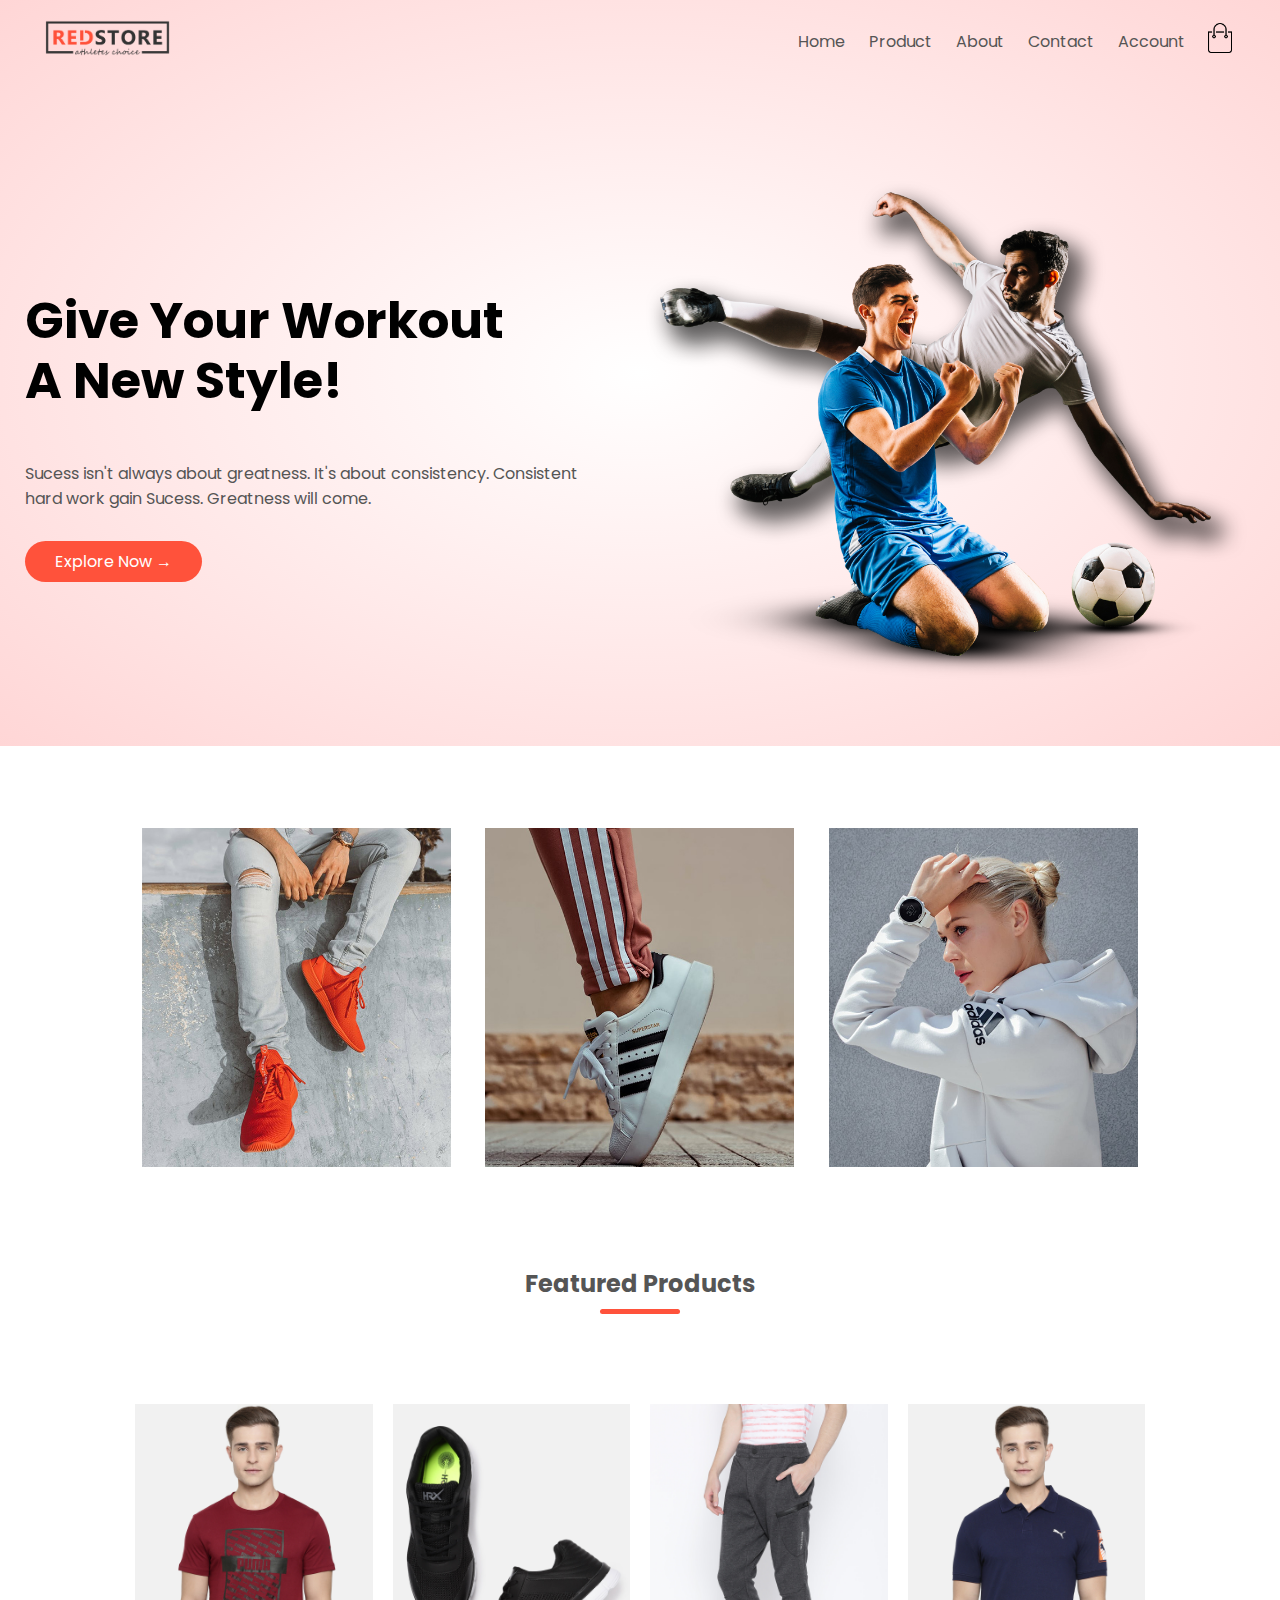
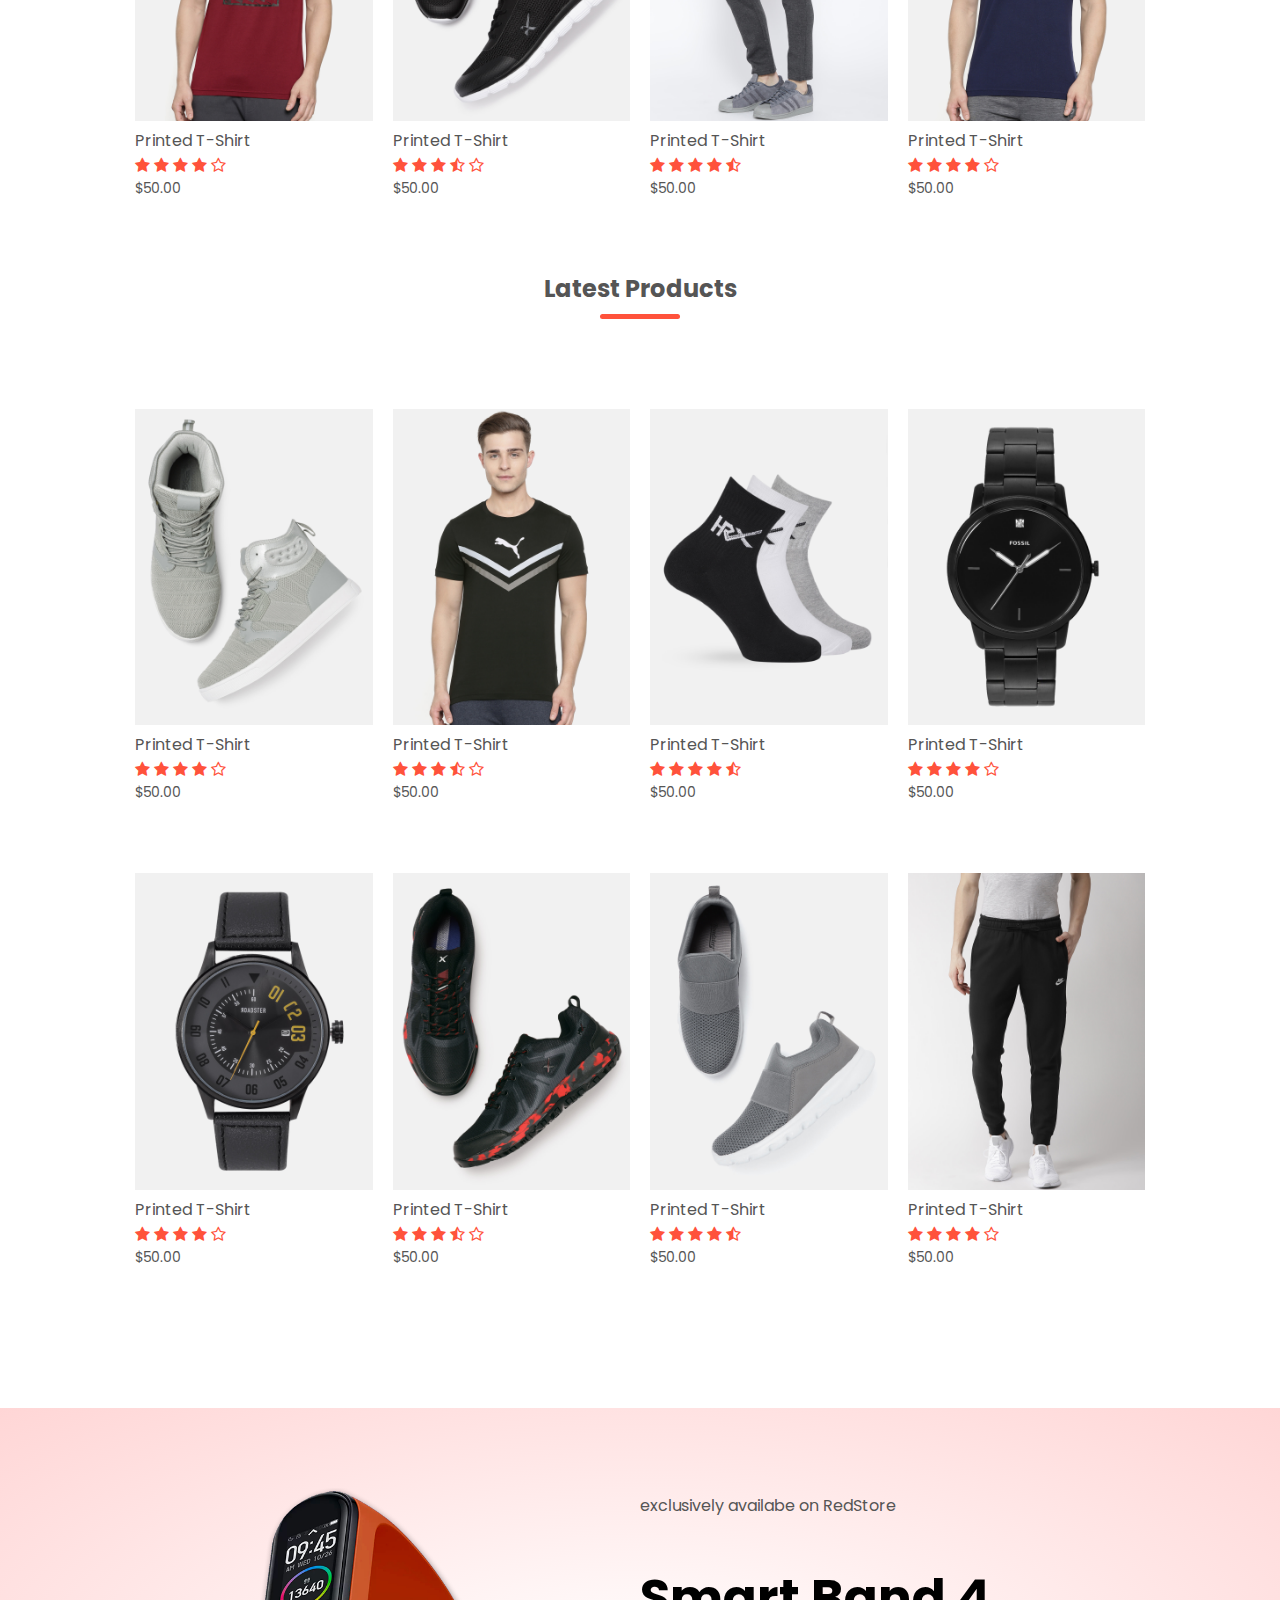
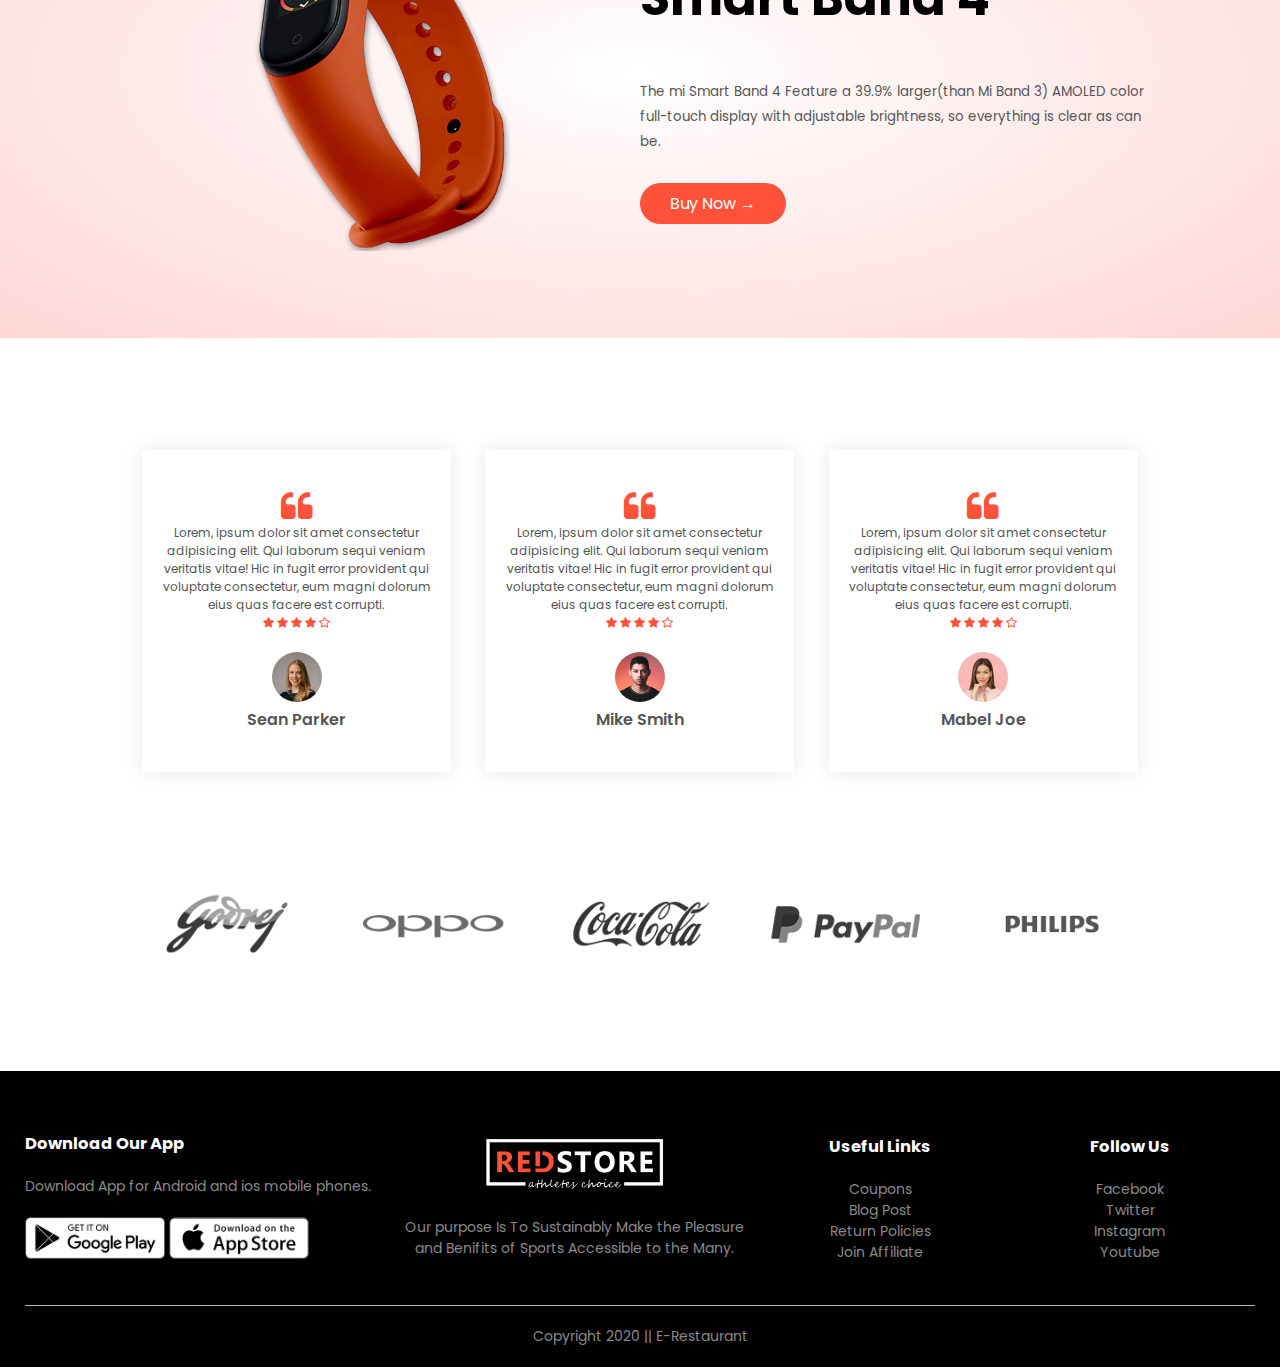
<file: Templates/Index.html>
<!DOCTYPE html>
<html lang="en">

<head>
    <meta charset="UTF-8">
    <meta name="viewport" content="width=device-width, initial-scale=1.0">
    <meta http-equiv="X-UA-Compatible" content="IE=edge">
    <meta name="viewport" content="width=device-width, initial-scale=1.0">
    <title>E-Restaurant || Online Restaurant Management </title>

    <link rel="stylesheet" href="/Static/Css/Style.css">
    <link href="https://fonts.googleapis.com/css2?family=Poppins:wght@300;400;500;600;700&display=swap"
        rel="stylesheet">
    <link rel="stylesheet" href="https://stackpath.bootstrapcdn.com/font-awesome/4.7.0/css/font-awesome.min.css ">

</head>

<body>
    <div class="header">
        <div class="container">
            <div class="navbar">
                <div class="logo">
                    <a href=""><img src="/Static/Images/logo.png" width="125px"></a>
                </div>
                <nav>
                    <ul id="MenuItems">
                        <li><a href="">Home</a></li>
                        <li><a href="products">Product</a></li>
                        <li><a href="">About</a></li>
                        <li><a href="">Contact</a></li>
                        <li><a href="account">Account</a></li>
                    </ul>
                </nav>
                <a href="cart"><img src="/Static/Images/cart.png" width="30px" height="30px"></a>
                <img src="/Static/Images/menu.png" class="menu-icon" onclick="Menutoggle()">
            </div>
            <div class="row">
                <div class="col-2">
                    <h1>Give Your Workout <br> A New Style!</h1>
                    <p>Sucess isn't always about greatness. It's about consistency.
                        Consistent <br> hard work gain Sucess. Greatness will come.
                    </p>
                    <a href="" class="btn">Explore Now &#8594;</a>
                </div>
                <div class="col-2">
                    <img src="/Static/Images/image1.png">
                </div>
            </div> 
        </div>
    </div>

    <!---------------------Featured Categories-------------------->

    <div class="categories">
        <div class="small-container">
            <div class="row">
                <div class="col-3">
                    <img src="/Static/Images/category-1.jpg">
                </div>
                <div class="col-3">
                    <img src="/Static/Images/category-2.jpg">
                </div>
                <div class="col-3">
                    <img src="/Static/Images/category-3.jpg">
                </div>
            </div>
        </div>
    </div>

    <!---------------------Featured Products-------------------->

    <div class="small-container">
        <h2 class="title">Featured Products</h2>
        <div class="row">
            <div class="col-4">
                <img src="/Static/Images/product-1.jpg">
                <h4>Printed T-Shirt</h4>
                <div class="rating">
                    <i class="fa fa-star"></i>
                    <i class="fa fa-star"></i>
                    <i class="fa fa-star"></i>
                    <i class="fa fa-star"></i>
                    <i class="fa fa-star-o"></i>
                </div>
                <p>$50.00</p>
            </div>
            <div class="col-4">
                <img src="/Static/Images/product-2.jpg">
                <h4>Printed T-Shirt</h4>
                <div class="rating">
                    <i class="fa fa-star"></i>
                    <i class="fa fa-star"></i>
                    <i class="fa fa-star"></i>
                    <i class="fa fa-star-half-o"></i>
                    <i class="fa fa-star-o"></i>
                </div>
                <p>$50.00</p>
            </div>
            <div class="col-4">
                <img src="/Static/Images/product-3.jpg">
                <h4>Printed T-Shirt</h4>
                <div class="rating">
                    <i class="fa fa-star"></i>
                    <i class="fa fa-star"></i>
                    <i class="fa fa-star"></i>
                    <i class="fa fa-star"></i>
                    <i class="fa fa-star-half-o"></i>
                </div>
                <p>$50.00</p>
            </div>
            <div class="col-4">
                <img src="/Static/Images/product-4.jpg">
                <h4>Printed T-Shirt</h4>
                <div class="rating">
                    <i class="fa fa-star"></i>
                    <i class="fa fa-star"></i>
                    <i class="fa fa-star"></i>
                    <i class="fa fa-star"></i>
                    <i class="fa fa-star-o"></i>
                </div>
                <p>$50.00</p>
            </div>
        </div>
        <h2 class="title">Latest Products</h2>
        <div class="row">
            <div class="col-4">
                <img src="/Static/Images/product-5.jpg">
                <h4>Printed T-Shirt</h4>
                <div class="rating">
                    <i class="fa fa-star"></i>
                    <i class="fa fa-star"></i>
                    <i class="fa fa-star"></i>
                    <i class="fa fa-star"></i>
                    <i class="fa fa-star-o"></i>
                </div>
                <p>$50.00</p>
            </div>
            <div class="col-4">
                <img src="/Static/Images/product-6.jpg">
                <h4>Printed T-Shirt</h4>
                <div class="rating">
                    <i class="fa fa-star"></i>
                    <i class="fa fa-star"></i>
                    <i class="fa fa-star"></i>
                    <i class="fa fa-star-half-o"></i>
                    <i class="fa fa-star-o"></i>
                </div>
                <p>$50.00</p>
            </div>
            <div class="col-4">
                <img src="/Static/Images/product-7.jpg">
                <h4>Printed T-Shirt</h4>
                <div class="rating">
                    <i class="fa fa-star"></i>
                    <i class="fa fa-star"></i>
                    <i class="fa fa-star"></i>
                    <i class="fa fa-star"></i>
                    <i class="fa fa-star-half-o"></i>
                </div>
                <p>$50.00</p>
            </div>
            <div class="col-4">
                <img src="/Static/Images/product-8.jpg">
                <h4>Printed T-Shirt</h4>
                <div class="rating">
                    <i class="fa fa-star"></i>
                    <i class="fa fa-star"></i>
                    <i class="fa fa-star"></i>
                    <i class="fa fa-star"></i>
                    <i class="fa fa-star-o"></i>
                </div>
                <p>$50.00</p>
            </div>
            <div class="col-4">
                <img src="/Static/Images/product-9.jpg">
                <h4>Printed T-Shirt</h4>
                <div class="rating">
                    <i class="fa fa-star"></i>
                    <i class="fa fa-star"></i>
                    <i class="fa fa-star"></i>
                    <i class="fa fa-star"></i>
                    <i class="fa fa-star-o"></i>
                </div>
                <p>$50.00</p>
            </div>
            <div class="col-4">
                <img src="/Static/Images/product-10.jpg">
                <h4>Printed T-Shirt</h4>
                <div class="rating">
                    <i class="fa fa-star"></i>
                    <i class="fa fa-star"></i>
                    <i class="fa fa-star"></i>
                    <i class="fa fa-star-half-o"></i>
                    <i class="fa fa-star-o"></i>
                </div>
                <p>$50.00</p>
            </div>
            <div class="col-4">
                <img src="/Static/Images/product-11.jpg">
                <h4>Printed T-Shirt</h4>
                <div class="rating">
                    <i class="fa fa-star"></i>
                    <i class="fa fa-star"></i>
                    <i class="fa fa-star"></i>
                    <i class="fa fa-star"></i>
                    <i class="fa fa-star-half-o"></i>
                </div>
                <p>$50.00</p>
            </div>
            <div class="col-4">
                <img src="/Static/Images/product-12.jpg">
                <h4>Printed T-Shirt</h4>
                <div class="rating">
                    <i class="fa fa-star"></i>
                    <i class="fa fa-star"></i>
                    <i class="fa fa-star"></i>
                    <i class="fa fa-star"></i>
                    <i class="fa fa-star-o"></i>
                </div>
                <p>$50.00</p>
            </div>
        </div>
    </div>

    <!----------------offer---------------------->

    <div class="offer">
        <div class="small-container">
            <div class="row">
                <div class="col-2">
                    <img src="/Static/Images/exclusive.png" class="offer-img">
                </div>
                <div class="col-2">
                    <p>exclusively availabe on RedStore</p>
                    <h1>Smart Band 4</h1>
                    <small>The mi Smart Band 4 Feature a 39.9% larger(than Mi Band 3) AMOLED color full-touch
                        display with adjustable brightness, so everything is clear as can be.<br>
                    </small>
                    <a href="" class="btn">Buy Now &#8594;</a>
                </div>
            </div>
        </div>
    </div>

    <!----------------Testimonial---------------------->

    <div class="testimonial">
        <div class="small-container">
            <div class="row">
                <div class="col-3">
                    <i class="fa fa-quote-left"></i>
                    <p>Lorem, ipsum dolor sit amet consectetur adipisicing elit. Qui laborum sequi
                        veniam veritatis vitae! Hic in fugit error provident qui voluptate consectetur,
                        eum magni dolorum eius quas facere est corrupti.
                    </p>
                    <div class="rating">
                        <i class="fa fa-star"></i>
                        <i class="fa fa-star"></i>
                        <i class="fa fa-star"></i>
                        <i class="fa fa-star"></i>
                        <i class="fa fa-star-o"></i>
                    </div>
                    <img src="/Static/Images/user-1.png">
                    <h3>Sean Parker</h3>
                </div>
                <div class="col-3">
                    <i class="fa fa-quote-left"></i>
                    <p>Lorem, ipsum dolor sit amet consectetur adipisicing elit. Qui laborum sequi
                        veniam veritatis vitae! Hic in fugit error provident qui voluptate consectetur,
                        eum magni dolorum eius quas facere est corrupti.
                    </p>
                    <div class="rating">
                        <i class="fa fa-star"></i>
                        <i class="fa fa-star"></i>
                        <i class="fa fa-star"></i>
                        <i class="fa fa-star"></i>
                        <i class="fa fa-star-o"></i>
                    </div>
                    <img src="/Static/Images/user-2.png">
                    <h3>Mike Smith</h3>
                </div>
                <div class="col-3">
                    <i class="fa fa-quote-left"></i>
                    <p>Lorem, ipsum dolor sit amet consectetur adipisicing elit. Qui laborum sequi
                        veniam veritatis vitae! Hic in fugit error provident qui voluptate consectetur,
                        eum magni dolorum eius quas facere est corrupti.
                    </p>
                    <div class="rating">
                        <i class="fa fa-star"></i>
                        <i class="fa fa-star"></i>
                        <i class="fa fa-star"></i>
                        <i class="fa fa-star"></i>
                        <i class="fa fa-star-o"></i>
                    </div>
                    <img src="/Static/Images/user-3.png">
                    <h3>Mabel Joe</h3>
                </div>
            </div>
        </div>
    </div>

    <!--------------------brands----------------------->

    <div class="brands">
        <div class="small-container">
            <div class="row">
                <div class="col-5">
                    <img src="/Static/Images/logo-godrej.png">
                </div>
                <div class="col-5">
                    <img src="/Static/Images/logo-oppo.png">
                </div>
                <div class="col-5">
                    <img src="/Static/Images/logo-coca-cola.png">
                </div>
                <div class="col-5">
                    <img src="/Static/Images/logo-paypal.png">
                </div>
                <div class="col-5">
                    <img src="/Static/Images/logo-philips.png">
                </div>
            </div>
        </div>
    </div>

    <!-------------------Footer--------------->

    <div class="footer">
        <div class="container">
            <div class="row">
                <div class="footer-col-1">
                    <h3>Download Our App</h3>
                    <p>Download App for Android and ios mobile phones.</p>
                    <div class="app-logo">
                        <img src="/Static/Images/play-store.png">
                        <img src="/Static/Images/app-store.png">
                    </div>
                </div>
                <div class="footer-col-2">
                    <img src="/Static/Images/logo-white.png">
                    <p>Our purpose Is To Sustainably Make the Pleasure and
                        Benifits of Sports Accessible to the Many.
                    </p>
                </div>
                <div class="footer-col-3">
                    <h3>Useful Links</h3>
                    <ul>
                        <li>Coupons</li>
                        <li>Blog Post</li>
                        <li>Return Policies</li>
                        <li>Join Affiliate</li>
                    </ul>
                </div>
                <div class="footer-col-4">
                    <h3>Follow Us</h3>
                    <ul>
                        <li>Facebook</li>
                        <li>Twitter</li>
                        <li>Instagram</li>
                        <li>Youtube</li>
                    </ul>
                </div>
            </div>
            <hr>
            <p class="copyright">Copyright 2020 || E-Restaurant</p>
        </div>
    </div>

<!-----------Js For Toggle Menu-------->

<script>
    var MenuItems= document.getElementById("MenuItems")

    MenuItems.style.maxHeight = "0px"

    function Menutoggle(){
        if(MenuItems.style.maxHeight == "0px")
        {
            MenuItems.style.maxHeight = "200px";
        }
        else
        {
            MenuItems.style.maxHeight = "0px";
        }

    }
</script>

</body>

</html>
</file>
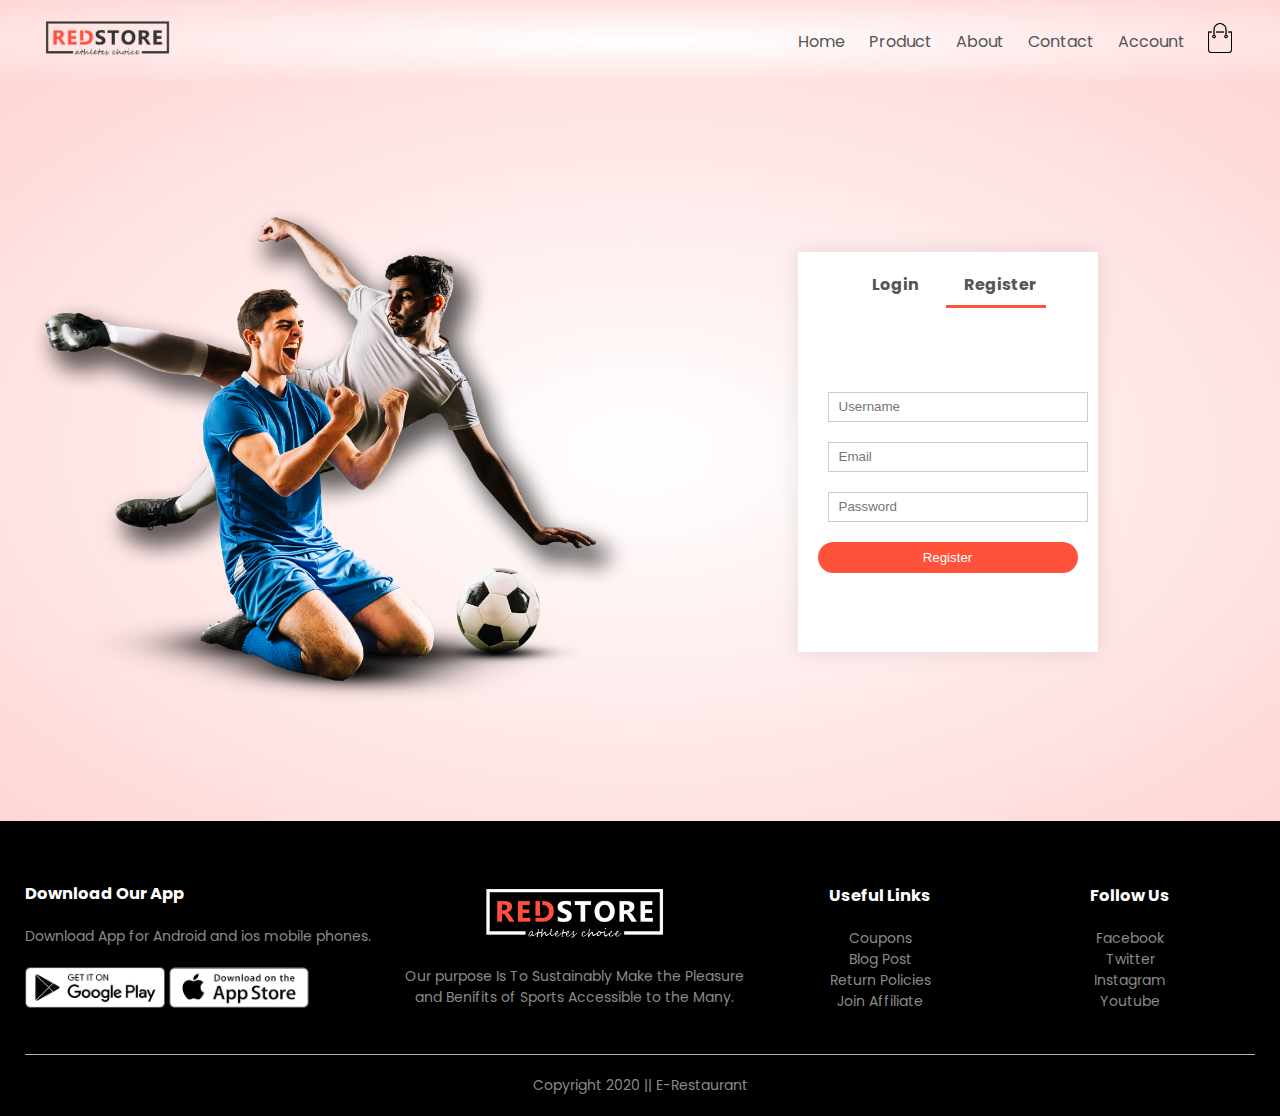
<file: Templates/Account.html>
<!DOCTYPE html>
<html lang="en">

<head>
    <meta charset="UTF-8">
    <meta name="viewport" content="width=device-width, initial-scale=1.0">
    <meta http-equiv="X-UA-Compatible" content="IE=edge">
    <meta name="viewport" content="width=device-width, initial-scale=1.0">
    <title>All Items || E-Restaurant </title>

    <link rel="stylesheet" href="/Static/Css/Style.css">
    <link href="https://fonts.googleapis.com/css2?family=Poppins:wght@300;400;500;600;700&display=swap"
        rel="stylesheet">
    <link rel="stylesheet" href="https://stackpath.bootstrapcdn.com/font-awesome/4.7.0/css/font-awesome.min.css ">

</head>

<body>
    <div class="header">
        <div class="container">
            <div class="navbar">
                <div class="logo">
                    <a href="/"><img src="/Static/Images/logo.png" width="125px"></a>
                </div>
                <nav>
                    <ul id="MenuItems">
                        <li><a href="/">Home</a></li>
                        <li><a href="products">Product</a></li>
                        <li><a href="">About</a></li>
                        <li><a href="">Contact</a></li>
                        <li><a href="account">Account</a></li>
                    </ul>
                </nav>
                <a href="cart"><img src="/Static/Images/cart.png" width="30px" height="30px"></a>
                <img src="/Static/Images/menu.png" class="menu-icon" onclick="Menutoggle()">
            </div>
        </div>
    </div>

    <!-------------------Account Page--------------->

    <div class="account-page">
        <div class="container">
            <div class="row">
                <div class="col-2">
                    <img src="/Static/Images/image1.png" width="100%">
                </div>
                <div class="col-2">
                    <div class="form-container">
                        <div class="form-btn">
                            <span onclick="Login()">Login</span>
                            <span onclick="Register()">Register</span>
                            <hr id="Indicator">
                        </div>
                        <form id="LoginForm">
                            <input type="text" placeholder="Username">
                            <input type="password" placeholder="Password">
                            <button type="submit" class="btn">Login</button>
                            <a href="">Forgot Password?</a>
                        </form>
                        <form id="RegForm">
                            <input type="text" placeholder="Username">
                            <input type="email" placeholder="Email">
                            <input type="password" placeholder="Password">
                            <button type="submit" class="btn">Register</button>
                        </form>
                    </div>
                </div>
            </div>
        </div>
    </div>



    <!-------------------Footer--------------->

    <div class="footer">
        <div class="container">
            <div class="row">
                <div class="footer-col-1">
                    <h3>Download Our App</h3>
                    <p>Download App for Android and ios mobile phones.</p>
                    <div class="app-logo">
                        <img src="/Static/Images/play-store.png">
                        <img src="/Static/Images/app-store.png">
                    </div>
                </div>
                <div class="footer-col-2">
                    <img src="/Static/Images/logo-white.png">
                    <p>Our purpose Is To Sustainably Make the Pleasure and
                        Benifits of Sports Accessible to the Many.
                    </p>
                </div>
                <div class="footer-col-3">
                    <h3>Useful Links</h3>
                    <ul>
                        <li>Coupons</li>
                        <li>Blog Post</li>
                        <li>Return Policies</li>
                        <li>Join Affiliate</li>
                    </ul>
                </div>
                <div class="footer-col-4">
                    <h3>Follow Us</h3>
                    <ul>
                        <li>Facebook</li>
                        <li>Twitter</li>
                        <li>Instagram</li>
                        <li>Youtube</li>
                    </ul>
                </div>
            </div>
            <hr>
            <p class="copyright">Copyright 2020 || E-Restaurant</p>
        </div>
    </div>


    <!-----------Js For Toggle Menu-------->

    <script>
        var MenuItems = document.getElementById("MenuItems")

        MenuItems.style.maxHeight = "0px"

        function Menutoggle() {
            if (MenuItems.style.maxHeight == "0px") {
                MenuItems.style.maxHeight = "200px";
            }
            else {
                MenuItems.style.maxHeight = "0px";
            }

        }
    </script>
    


    <!-----------Js For Toggle Form-------->

    <script>
        var LoginForm = document.getElementById("LoginForm");
        var RegForm = document.getElementById("RegForm");
        var Indicator = document.getElementById("Indicator");

        function Register() {
            RegForm.style.transform = "translateX(0px)";
            LoginForm.style.transform = "translateX(0px)";  
            Indicator.style.transform = "translateX(100px)";  
        }
        function Login() {
            RegForm.style.transform = "translateX(300px)";
            LoginForm.style.transform = "translateX(300px)";  
            Indicator.style.transform = "translateX(0px)";  
        }
    </script>


</body>

</html>
</file>
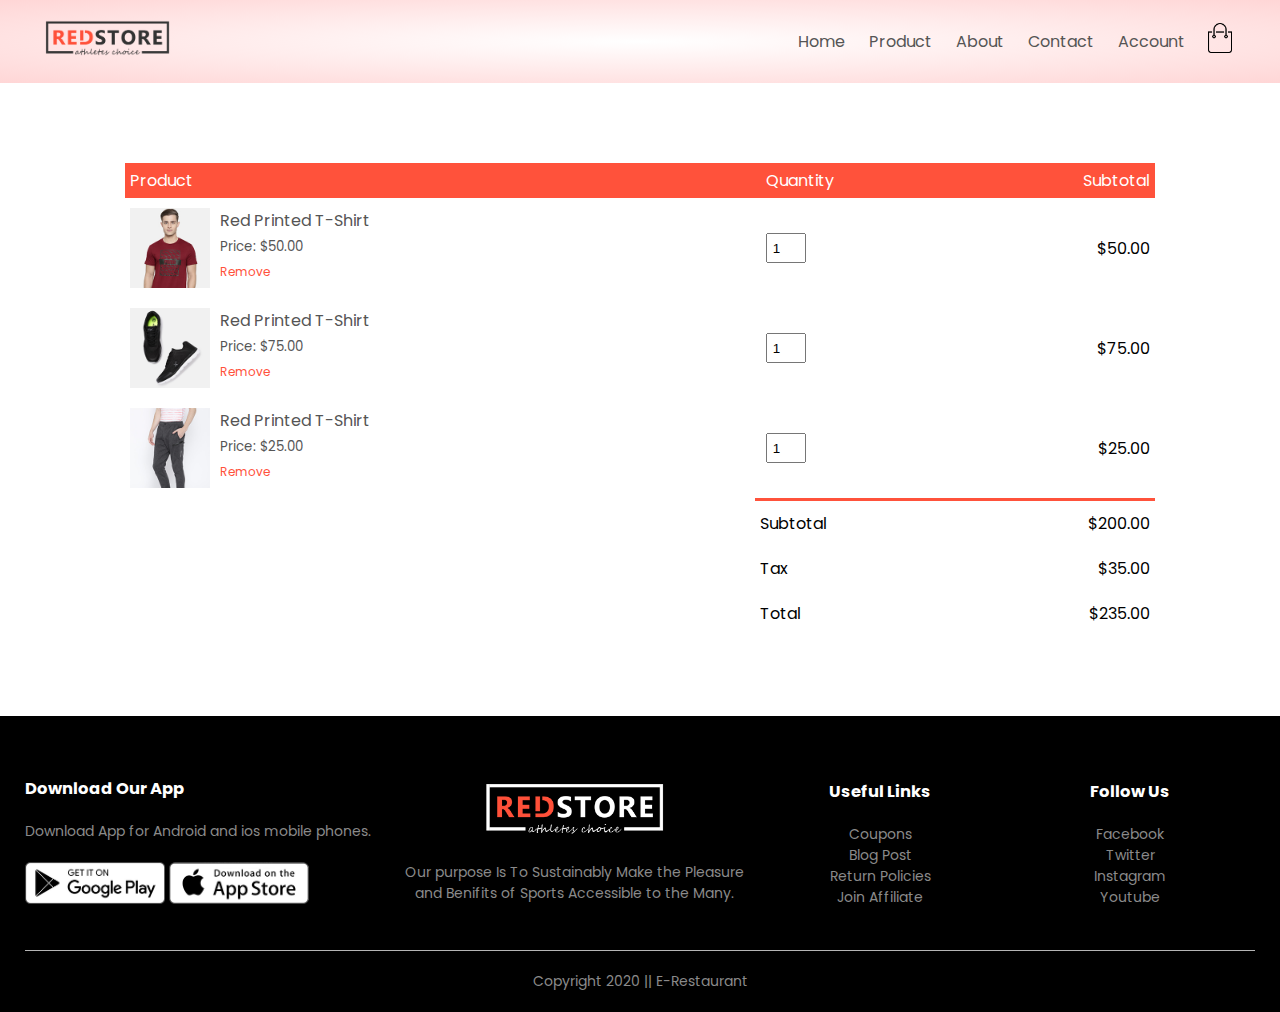
<file: Templates/Cart.html>
<!DOCTYPE html>
<html lang="en">

<head>
    <meta charset="UTF-8">
    <meta name="viewport" content="width=device-width, initial-scale=1.0">
    <meta http-equiv="X-UA-Compatible" content="IE=edge">
    <meta name="viewport" content="width=device-width, initial-scale=1.0">
    <title>All Items || E-Restaurant </title>

    <link rel="stylesheet" href="/Static/Css/Style.css">
    <link href="https://fonts.googleapis.com/css2?family=Poppins:wght@300;400;500;600;700&display=swap"
        rel="stylesheet">
    <link rel="stylesheet" href="https://stackpath.bootstrapcdn.com/font-awesome/4.7.0/css/font-awesome.min.css ">

</head>

<body>
    <div class="header">
        <div class="container">
            <div class="navbar">
                <div class="logo">
                    <a href="/"><img src="/Static/Images/logo.png" width="125px"></a>
                </div>
                <nav>
                    <ul id="MenuItems">
                        <li><a href="/">Home</a></li>
                        <li><a href="products">Product</a></li>
                        <li><a href="">About</a></li>
                        <li><a href="">Contact</a></li>
                        <li><a href="account">Account</a></li>
                    </ul>
                </nav>
                <a href="cart"><img src="/Static/Images/cart.png" width="30px" height="30px"></a>
                <img src="/Static/Images/menu.png" class="menu-icon" onclick="Menutoggle()">
            </div>
        </div>
    </div>


    <!-----------Card Item Details-------->

    <div class="small-container cart-page">
        <table>
            <tr>
                <th>Product</th>
                <th>Quantity</th>
                <th>Subtotal</th>
            </tr>
            <tr>
                <td>
                    <div class="cart-info">
                        <img src="/Static/Images/buy-1.jpg">
                        <div>
                            <p>Red Printed T-Shirt</p>
                            <small>Price: $50.00</small>
                            <br>
                            <a href="">Remove</a>
                        </div>
                    </div>
                </td>
                <td><input type="number" value="1"></td>
                <td>$50.00</td>
            </tr>
            <tr>
                <td>
                    <div class="cart-info">
                        <img src="/Static/Images/buy-2.jpg">
                        <div>
                            <p>Red Printed T-Shirt</p>
                            <small>Price: $75.00</small>
                            <br>
                            <a href="">Remove</a>
                        </div>
                    </div>
                </td>
                <td><input type="number" value="1"></td>
                <td>$75.00</td>
            </tr>
            <tr>
                <td>
                    <div class="cart-info">
                        <img src="/Static/Images/buy-3.jpg">
                        <div>
                            <p>Red Printed T-Shirt</p>
                            <small>Price: $25.00</small>
                            <br>
                            <a href="">Remove</a>
                        </div>
                    </div>
                </td>
                <td><input type="number" value="1"></td>
                <td>$25.00</td>
            </tr>
        </table>

        <div class="total-price">
            <table>
                <tr>
                    <td>Subtotal</td>
                    <td>$200.00</td>
                </tr>
                <tr>
                    <td>Tax</td>
                    <td>$35.00</td>
                </tr>
                <tr>
                    <td>Total</td>
                    <td>$235.00</td>
                </tr>
            </table>
        </div>
    </div>


    <!-------------------Footer--------------->

    <div class="footer">
        <div class="container">
            <div class="row">
                <div class="footer-col-1">
                    <h3>Download Our App</h3>
                    <p>Download App for Android and ios mobile phones.</p>
                    <div class="app-logo">
                        <img src="/Static/Images/play-store.png">
                        <img src="/Static/Images/app-store.png">
                    </div>
                </div>
                <div class="footer-col-2">
                    <img src="/Static/Images/logo-white.png">
                    <p>Our purpose Is To Sustainably Make the Pleasure and
                        Benifits of Sports Accessible to the Many.
                    </p>
                </div>
                <div class="footer-col-3">
                    <h3>Useful Links</h3>
                    <ul>
                        <li>Coupons</li>
                        <li>Blog Post</li>
                        <li>Return Policies</li>
                        <li>Join Affiliate</li>
                    </ul>
                </div>
                <div class="footer-col-4">
                    <h3>Follow Us</h3>
                    <ul>
                        <li>Facebook</li>
                        <li>Twitter</li>
                        <li>Instagram</li>
                        <li>Youtube</li>
                    </ul>
                </div>
            </div>
            <hr>
            <p class="copyright">Copyright 2020 || E-Restaurant</p>
        </div>
    </div>


    <!-----------Js For Toggle Menu-------->

    <script>
        var MenuItems = document.getElementById("MenuItems")

        MenuItems.style.maxHeight = "0px"

        function Menutoggle() {
            if (MenuItems.style.maxHeight == "0px") {
                MenuItems.style.maxHeight = "200px";
            }
            else {
                MenuItems.style.maxHeight = "0px";
            }

        }
    </script>


</body>

</html>
</file>
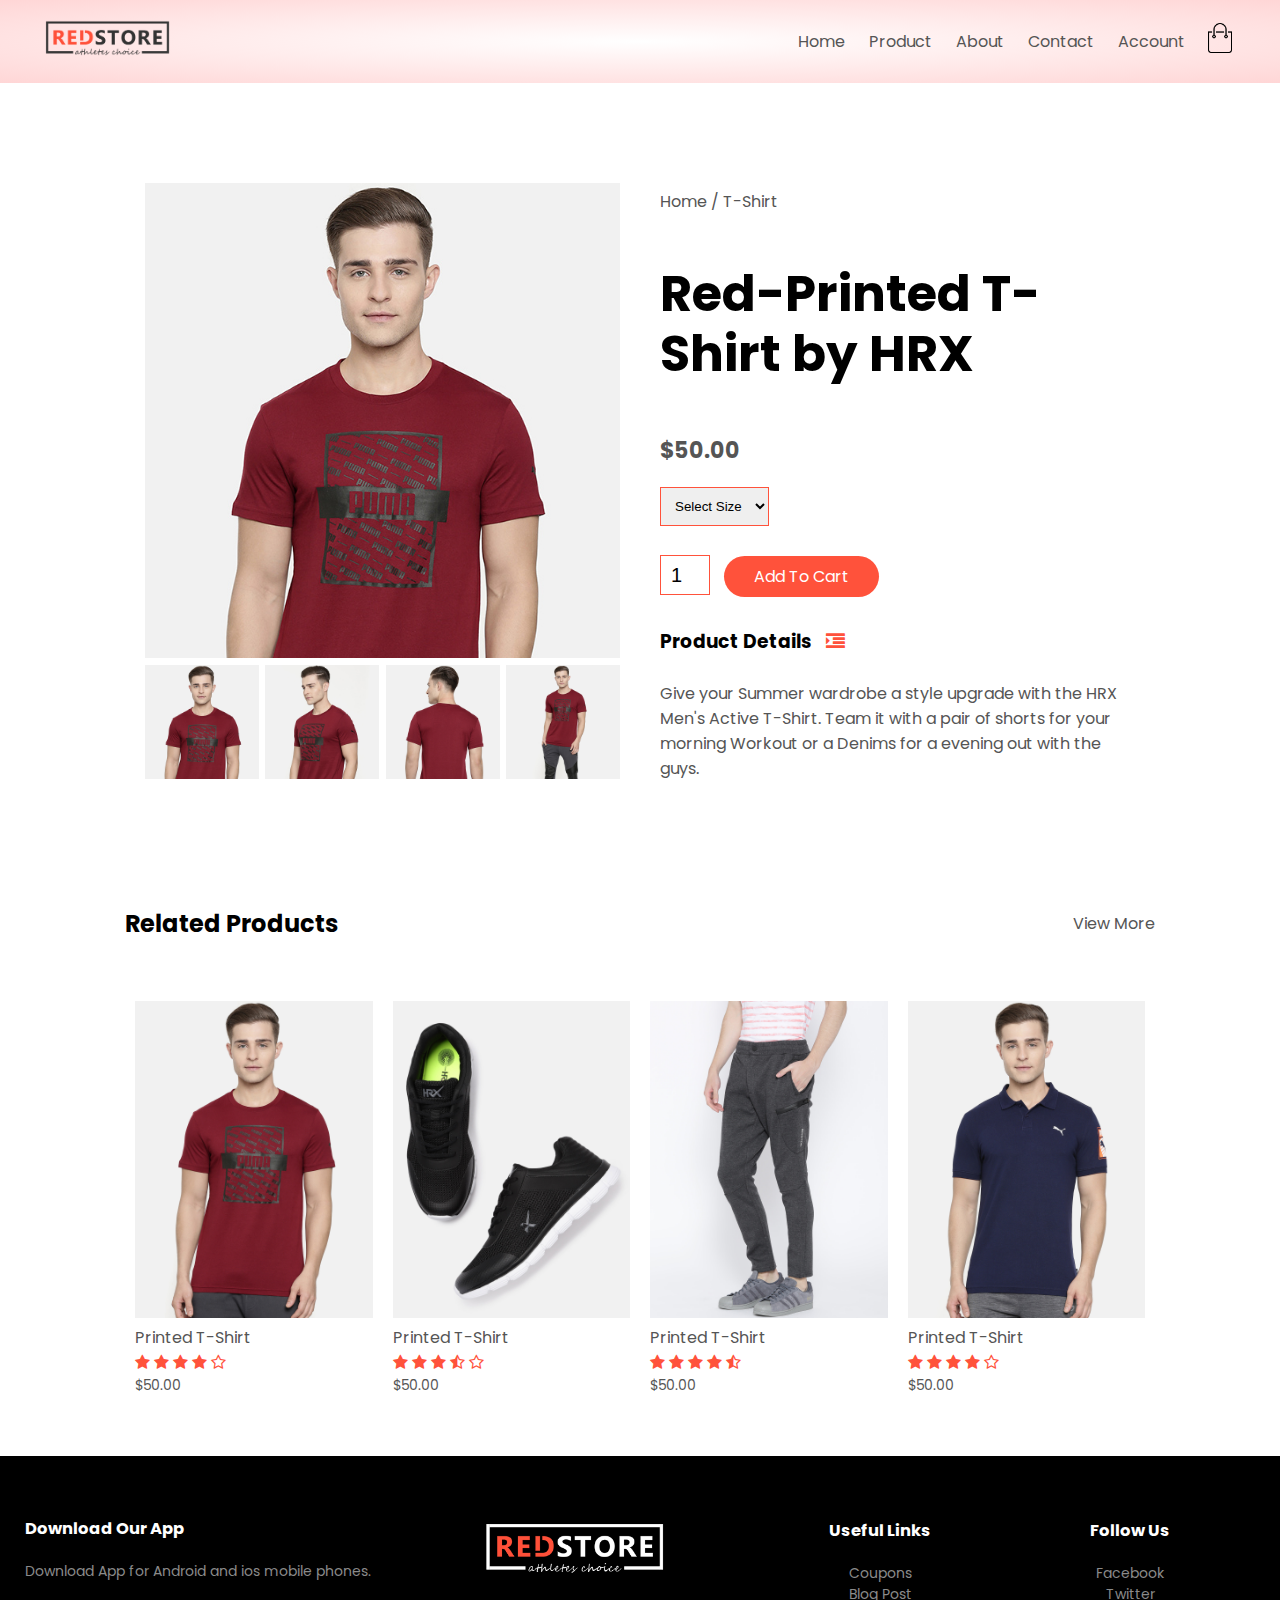
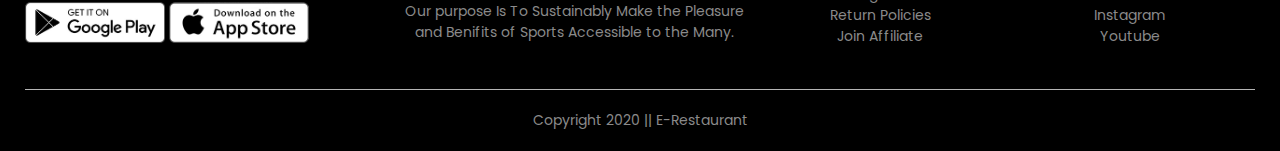
<file: Templates/Product_Details.html>
<!DOCTYPE html>
<html lang="en">

<head>
    <meta charset="UTF-8">
    <meta name="viewport" content="width=device-width, initial-scale=1.0">
    <meta http-equiv="X-UA-Compatible" content="IE=edge">
    <meta name="viewport" content="width=device-width, initial-scale=1.0">
    <title>All Items || E-Restaurant </title>

    <link rel="stylesheet" href="/Static/Css/Style.css">
    <link href="https://fonts.googleapis.com/css2?family=Poppins:wght@300;400;500;600;700&display=swap"
        rel="stylesheet">
    <link rel="stylesheet" href="https://stackpath.bootstrapcdn.com/font-awesome/4.7.0/css/font-awesome.min.css ">

</head>

<body>
    <div class="header">
        <div class="container">
            <div class="navbar">
                <div class="logo">
                    <a href="/"><img src="/Static/Images/logo.png" width="125px"></a>
                </div>
                <nav>
                    <ul id="MenuItems">
                        <li><a href="/">Home</a></li>
                        <li><a href="products">Product</a></li>
                        <li><a href="">About</a></li>
                        <li><a href="">Contact</a></li>
                        <li><a href="account">Account</a></li>
                    </ul>
                </nav>
                <a href="cart"><img src="/Static/Images/cart.png" width="30px" height="30px"></a>
                <img src="/Static/Images/menu.png" class="menu-icon" onclick="Menutoggle()">
            </div>
        </div>
    </div>


    <!---------------------Single Product Details-------------------->

    <div class="small-container single-product">
        <div class="row">
            <div class="col-2">
                <img src="/Static/Images/gallery-1.jpg" width="100%" id="ProductImg">

                <div class="small-img-row">
                    <div class="small-img-col">
                        <img src="/Static/Images/gallery-1.jpg" width="100%" class="small-img">
                    </div>
                    <div class="small-img-col">
                        <img src="/Static/Images/gallery-2.jpg" width="100%" class="small-img">
                    </div>
                    <div class="small-img-col">
                        <img src="/Static/Images/gallery-3.jpg" width="100%" class="small-img">
                    </div>
                    <div class="small-img-col">
                        <img src="/Static/Images/gallery-4.jpg" width="100%" class="small-img">
                    </div>
                </div>
            </div>
            <div class="col-2">
                <p>Home / T-Shirt</p>
                <h1>Red-Printed T-Shirt by HRX</h1>
                <h4>$50.00</h4>
                <select>
                    <option>Select Size</option>
                    <option>XXL</option>
                    <option>XL</option>
                    <option>Large</option>
                    <option>Medium</option>
                    <option>Small</option>
                </select>
                <input type="number" value="1">
                <a href="" class="btn">Add To Cart</a>
                <h3>Product Details <i class="fa fa-indent"></i></h3>
                <br>
                <p>Give your Summer wardrobe a style upgrade with the HRX Men's Active T-Shirt. Team it
                    with a pair of shorts for your morning Workout or a Denims for a evening out with the guys.
                </p>
            </div>
        </div>
    </div>

    <!----------------Title--------------->
    <div class="small-container">
        <div class="row row-2">
            <h2>Related Products</h2>
            <p>View More</p>
        </div>
    </div>


    <div class="small-container">
        <div class="row">
            <div class="col-4">
                <img src="/Static/Images/product-1.jpg">
                <h4>Printed T-Shirt</h4>
                <div class="rating">
                    <i class="fa fa-star"></i>
                    <i class="fa fa-star"></i>
                    <i class="fa fa-star"></i>
                    <i class="fa fa-star"></i>
                    <i class="fa fa-star-o"></i>
                </div>
                <p>$50.00</p>
            </div>
            <div class="col-4">
                <img src="/Static/Images/product-2.jpg">
                <h4>Printed T-Shirt</h4>
                <div class="rating">
                    <i class="fa fa-star"></i>
                    <i class="fa fa-star"></i>
                    <i class="fa fa-star"></i>
                    <i class="fa fa-star-half-o"></i>
                    <i class="fa fa-star-o"></i>
                </div>
                <p>$50.00</p>
            </div>
            <div class="col-4">
                <img src="/Static/Images/product-3.jpg">
                <h4>Printed T-Shirt</h4>
                <div class="rating">
                    <i class="fa fa-star"></i>
                    <i class="fa fa-star"></i>
                    <i class="fa fa-star"></i>
                    <i class="fa fa-star"></i>
                    <i class="fa fa-star-half-o"></i>
                </div>
                <p>$50.00</p>
            </div>
            <div class="col-4">
                <img src="/Static/Images/product-4.jpg">
                <h4>Printed T-Shirt</h4>
                <div class="rating">
                    <i class="fa fa-star"></i>
                    <i class="fa fa-star"></i>
                    <i class="fa fa-star"></i>
                    <i class="fa fa-star"></i>
                    <i class="fa fa-star-o"></i>
                </div>
                <p>$50.00</p>
            </div>
        </div>
    </div>

    <!-------------------Footer--------------->

    <div class="footer">
        <div class="container">
            <div class="row">
                <div class="footer-col-1">
                    <h3>Download Our App</h3>
                    <p>Download App for Android and ios mobile phones.</p>
                    <div class="app-logo">
                        <img src="/Static/Images/play-store.png">
                        <img src="/Static/Images/app-store.png">
                    </div>
                </div>
                <div class="footer-col-2">
                    <img src="/Static/Images/logo-white.png">
                    <p>Our purpose Is To Sustainably Make the Pleasure and
                        Benifits of Sports Accessible to the Many.
                    </p>
                </div>
                <div class="footer-col-3">
                    <h3>Useful Links</h3>
                    <ul>
                        <li>Coupons</li>
                        <li>Blog Post</li>
                        <li>Return Policies</li>
                        <li>Join Affiliate</li>
                    </ul>
                </div>
                <div class="footer-col-4">
                    <h3>Follow Us</h3>
                    <ul>
                        <li>Facebook</li>
                        <li>Twitter</li>
                        <li>Instagram</li>
                        <li>Youtube</li>
                    </ul>
                </div>
            </div>
            <hr>
            <p class="copyright">Copyright 2020 || E-Restaurant</p>
        </div>
    </div>

<!-----------Js For Toggle Menu-------->

<script>
    var MenuItems= document.getElementById("MenuItems")

    MenuItems.style.maxHeight = "0px"

    function Menutoggle(){
        if(MenuItems.style.maxHeight == "0px")
        {
            MenuItems.style.maxHeight = "200px";
        }
        else
        {
            MenuItems.style.maxHeight = "0px";
        }

    }
</script>

<!-----------Js For Product Gallary-------->

<script>
    var ProductImg = document.getElementById("ProductImg");
    var SmallImg = document.getElementsByClassName("small-img");
    
    SmallImg[0].onclick =function(){
        ProductImg.src = SmallImg[0].src;
    }
    SmallImg[1].onclick =function(){
        ProductImg.src = SmallImg[1].src;
    }
    SmallImg[2].onclick =function(){
        ProductImg.src = SmallImg[2].src;
    }
    SmallImg[3].onclick =function(){
        ProductImg.src = SmallImg[3].src;
    }
    SmallImg[4].onclick =function(){
        ProductImg.src = SmallImg[4].src;
    }

</script>


</body>

</html>
</file>
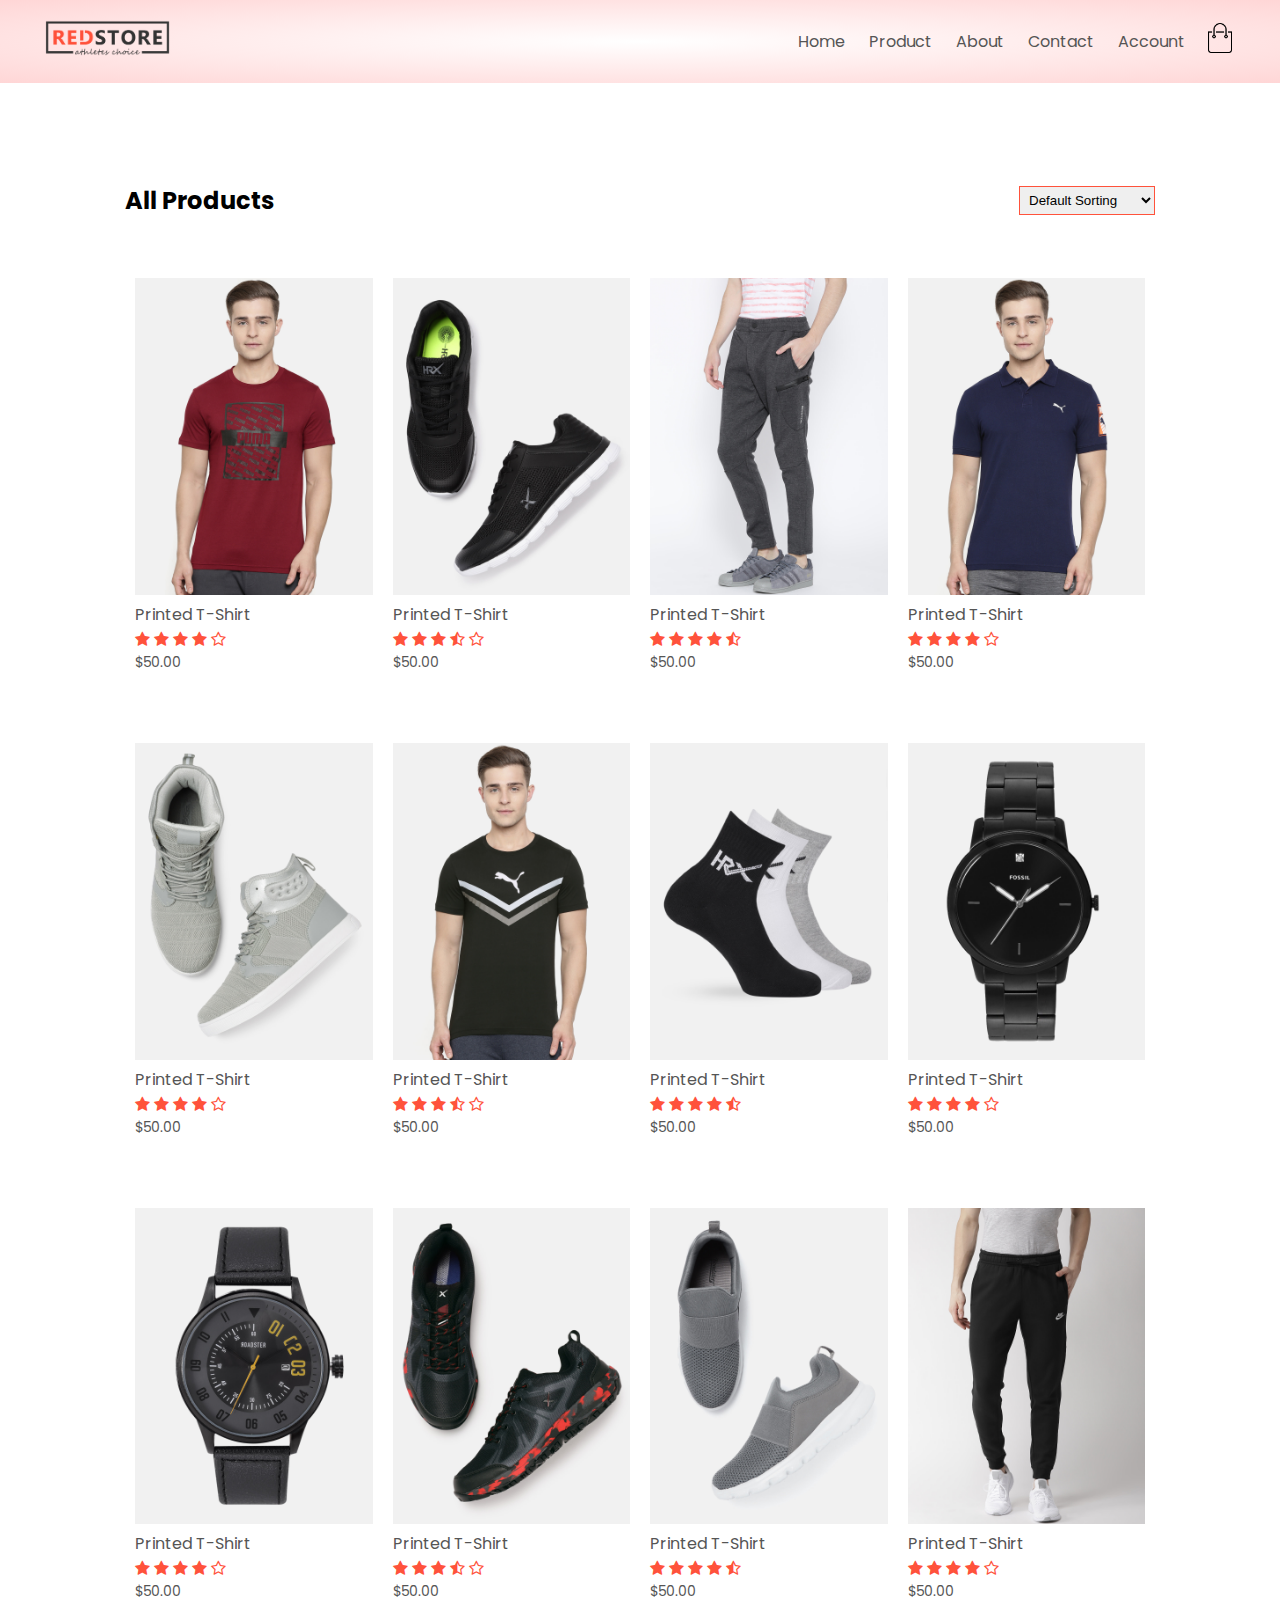
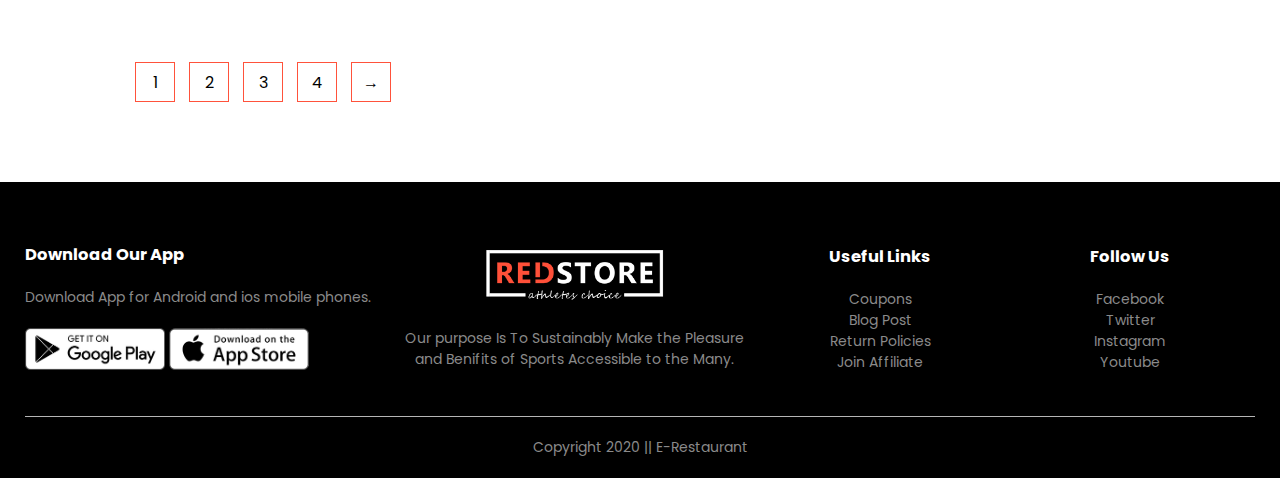
<file: Templates/Products.html>
<!DOCTYPE html>
<html lang="en">

<head>
    <meta charset="UTF-8">
    <meta name="viewport" content="width=device-width, initial-scale=1.0">
    <meta http-equiv="X-UA-Compatible" content="IE=edge">
    <meta name="viewport" content="width=device-width, initial-scale=1.0">
    <title>All Items || E-Restaurant </title>

    <link rel="stylesheet" href="/Static/Css/Style.css">
    <link href="https://fonts.googleapis.com/css2?family=Poppins:wght@300;400;500;600;700&display=swap"
        rel="stylesheet">
    <link rel="stylesheet" href="https://stackpath.bootstrapcdn.com/font-awesome/4.7.0/css/font-awesome.min.css ">

</head>
<body>
    <div class="header">
        <div class="container">
            <div class="navbar">
                <div class="logo">
                    <a href="/"><img src="/Static/Images/logo.png" width="125px"></a>
                </div>
                <nav>
                    <ul id="MenuItems">
                        <li><a href="/">Home</a></li>
                        <li><a href="products">Product</a></li>
                        <li><a href="">About</a></li>
                        <li><a href="">Contact</a></li>
                        <li><a href="account">Account</a></li>
                    </ul>
                </nav>
                <a href="cart"><img src="/Static/Images/cart.png" width="30px" height="30px"></a>
                <img src="/Static/Images/menu.png" class="menu-icon" onclick="Menutoggle()">
            </div>
        </div>
    </div>

    <!---------------------Featured Products-------------------->

    <div class="small-container">
        <div class="row row-2">
            <h2>All Products</h2>
            <select>
                <option>Default Sorting</option>
                <option>Sort by Price</option>
                <option>Sort by popularity</option>
                <option>sort by rating</option>
                <option>sort by sale</option>
            </select>
        </div>
        <div class="row">
            <div class="col-4">
                <img src="/Static/Images/product-1.jpg">
                <h4>Printed T-Shirt</h4>
                <div class="rating">
                    <i class="fa fa-star"></i>
                    <i class="fa fa-star"></i>
                    <i class="fa fa-star"></i>
                    <i class="fa fa-star"></i>
                    <i class="fa fa-star-o"></i>
                </div>
                <p>$50.00</p>
            </div>
            <div class="col-4">
                <img src="/Static/Images/product-2.jpg">
                <h4>Printed T-Shirt</h4>
                <div class="rating">
                    <i class="fa fa-star"></i>
                    <i class="fa fa-star"></i>
                    <i class="fa fa-star"></i>
                    <i class="fa fa-star-half-o"></i>
                    <i class="fa fa-star-o"></i>
                </div>
                <p>$50.00</p>
            </div>
            <div class="col-4">
                <img src="/Static/Images/product-3.jpg">
                <h4>Printed T-Shirt</h4>
                <div class="rating">
                    <i class="fa fa-star"></i>
                    <i class="fa fa-star"></i>
                    <i class="fa fa-star"></i>
                    <i class="fa fa-star"></i>
                    <i class="fa fa-star-half-o"></i>
                </div>
                <p>$50.00</p>
            </div>
            <div class="col-4">
                <img src="/Static/Images/product-4.jpg">
                <h4>Printed T-Shirt</h4>
                <div class="rating">
                    <i class="fa fa-star"></i>
                    <i class="fa fa-star"></i>
                    <i class="fa fa-star"></i>
                    <i class="fa fa-star"></i>
                    <i class="fa fa-star-o"></i>
                </div>
                <p>$50.00</p>
            </div>
        </div>
        <div class="row">
            <div class="col-4">
                <img src="/Static/Images/product-5.jpg">
                <h4>Printed T-Shirt</h4>
                <div class="rating">
                    <i class="fa fa-star"></i>
                    <i class="fa fa-star"></i>
                    <i class="fa fa-star"></i>
                    <i class="fa fa-star"></i>
                    <i class="fa fa-star-o"></i>
                </div>
                <p>$50.00</p>
            </div>
            <div class="col-4">
                <img src="/Static/Images/product-6.jpg">
                <h4>Printed T-Shirt</h4>
                <div class="rating">
                    <i class="fa fa-star"></i>
                    <i class="fa fa-star"></i>
                    <i class="fa fa-star"></i>
                    <i class="fa fa-star-half-o"></i>
                    <i class="fa fa-star-o"></i>
                </div>
                <p>$50.00</p>
            </div>
            <div class="col-4">
                <img src="/Static/Images/product-7.jpg">
                <h4>Printed T-Shirt</h4>
                <div class="rating">
                    <i class="fa fa-star"></i>
                    <i class="fa fa-star"></i>
                    <i class="fa fa-star"></i>
                    <i class="fa fa-star"></i>
                    <i class="fa fa-star-half-o"></i>
                </div>
                <p>$50.00</p>
            </div>
            <div class="col-4">
                <img src="/Static/Images/product-8.jpg">
                <h4>Printed T-Shirt</h4>
                <div class="rating">
                    <i class="fa fa-star"></i>
                    <i class="fa fa-star"></i>
                    <i class="fa fa-star"></i>
                    <i class="fa fa-star"></i>
                    <i class="fa fa-star-o"></i>
                </div>
                <p>$50.00</p>
            </div>
            <div class="col-4">
                <img src="/Static/Images/product-9.jpg">
                <h4>Printed T-Shirt</h4>
                <div class="rating">
                    <i class="fa fa-star"></i>
                    <i class="fa fa-star"></i>
                    <i class="fa fa-star"></i>
                    <i class="fa fa-star"></i>
                    <i class="fa fa-star-o"></i>
                </div>
                <p>$50.00</p>
            </div>
            <div class="col-4">
                <img src="/Static/Images/product-10.jpg">
                <h4>Printed T-Shirt</h4>
                <div class="rating">
                    <i class="fa fa-star"></i>
                    <i class="fa fa-star"></i>
                    <i class="fa fa-star"></i>
                    <i class="fa fa-star-half-o"></i>
                    <i class="fa fa-star-o"></i>
                </div>
                <p>$50.00</p>
            </div>
            <div class="col-4">
                <img src="/Static/Images/product-11.jpg">
                <h4>Printed T-Shirt</h4>
                <div class="rating">
                    <i class="fa fa-star"></i>
                    <i class="fa fa-star"></i>
                    <i class="fa fa-star"></i>
                    <i class="fa fa-star"></i>
                    <i class="fa fa-star-half-o"></i>
                </div>
                <p>$50.00</p>
            </div>
            <div class="col-4">
                <img src="/Static/Images/product-12.jpg">
                <h4>Printed T-Shirt</h4>
                <div class="rating">
                    <i class="fa fa-star"></i>
                    <i class="fa fa-star"></i>
                    <i class="fa fa-star"></i>
                    <i class="fa fa-star"></i>
                    <i class="fa fa-star-o"></i>
                </div>
                <p>$50.00</p>
            </div>
        </div>
        <div class="page-btn">
            <span>1</span>
            <span>2</span>
            <span>3</span>
            <span>4</span>
            <span>&#8594;</span>
        </div>
    </div>

    <!-------------------Footer--------------->

    <div class="footer">
        <div class="container">
            <div class="row">
                <div class="footer-col-1">
                    <h3>Download Our App</h3>
                    <p>Download App for Android and ios mobile phones.</p>
                    <div class="app-logo">
                        <img src="/Static/Images/play-store.png">
                        <img src="/Static/Images/app-store.png">
                    </div>
                </div>
                <div class="footer-col-2">
                    <img src="/Static/Images/logo-white.png">
                    <p>Our purpose Is To Sustainably Make the Pleasure and
                        Benifits of Sports Accessible to the Many.
                    </p>
                </div>
                <div class="footer-col-3">
                    <h3>Useful Links</h3>
                    <ul>
                        <li>Coupons</li>
                        <li>Blog Post</li>
                        <li>Return Policies</li>
                        <li>Join Affiliate</li>
                    </ul>
                </div>
                <div class="footer-col-4">
                    <h3>Follow Us</h3>
                    <ul>
                        <li>Facebook</li>
                        <li>Twitter</li>
                        <li>Instagram</li>
                        <li>Youtube</li>
                    </ul>
                </div>
            </div>
            <hr>
            <p class="copyright">Copyright 2020 || E-Restaurant</p>
        </div>
    </div>

<!-----------Js For Toggle Menu-------->

<script>
    var MenuItems= document.getElementById("MenuItems")

    MenuItems.style.maxHeight = "0px"

    function Menutoggle(){
        if(MenuItems.style.maxHeight == "0px")
        {
            MenuItems.style.maxHeight = "200px";
        }
        else
        {
            MenuItems.style.maxHeight = "0px";
        }

    }
</script>

</body>

</html>
</file>
<file: Static/Css/Style.css>
*{
    margin: 0px;
    padding: 0px;
    box-sizing: border-box;
}

body{
    font-family: 'Poppins', sans-serif;
    
}
.navbar{
    display: flex;
    align-items:center;
    padding: 20px;
}
nav{
    flex: 1;
    text-align: right;
}
nav ul{
    display: inline-block;
    list-style-type: none;
}
nav ul  li{
    display: inline-block;
    margin-right: 20px;
}
a{
    text-decoration: none;
    color: #555;
}
p{
    color: #555;
}
.container{
    max-width: 1300px;
    margin: auto;
    padding-left: 25px;
    padding-right: 25px;
}

.row{
    display: flex;
    align-items: center;
    flex-wrap: wrap;
    justify-content: space-around;
}
.col-2{
    flex-basis: 50%;
    min-height: 300px;
}
.col-2 img{
    max-width: 100%;
    padding: 50px 0;
}
.col-2 h1{
    font-size: 50px;
    line-height: 60px;
    margin: 50px 0;
}
.btn{
    display: inline-block;
    background: #ff523b;
    color: #fff;
    padding: 8px 30px;
    margin: 30px 0px;
    border-radius: 30px;
    transition: background 0.5s;
}
.btn:hover{
    background: #563434;
}
.header{
    background: radial-gradient(#fff,#ffd6d6); 
}
.header .row{
    margin-top: 25px;
}
.categories{
    margin: 70px 0px;
}
.col-3{
    flex-basis: 30%;
    min-width: 250px;
    margin-bottom: 30px;
}
.col-3 img{
    width: 100%;
}
.small-container{
    max-width: 1080px;
    margin: auto;
    padding-left: 25px;
    padding-right: 25px;
}
.col-4{
    flex-basis: 25%;
    padding: 10px;
    min-height: 200px;
    margin-bottom: 50px;
    transition: transform 0.5s;
}
.col-4 img{
    width: 100%;
}
.title{
    text-align: center;
    margin: 0px auto 80px;
    position: relative;
    line-height: 60px;
    color: #555;
}
.title::after{
    content: '';
    background: #ff523b;
    width: 80px;
    height: 5px;
    border-radius: 5px;
    position: absolute;
    bottom: 0px;
    left: 50%;
    transform: translateX(-50%);
}
h4{
    color: #555;
    font-weight: normal;
}
.col-4 p{
    font-size: 14px;
}
.rating .fa{
    color: #ff523b;
}
.col-4:hover{
    transform: translateY(-5px);
}

/*------------Offer------------*/

.offer{
    background: radial-gradient(#fff,#ffd6d6);
    margin-top: 80px;
    padding: 30px 0px;
}
.col-2 .offer-img{
    padding: 50px;
}
small{
    color: #555;
}

/*-----------Testimonial--------------*/

.testimonial{
    padding-top: 100px;
}
.testimonial .col-3{
    text-align: center;
    padding: 40px 20px;
    box-shadow: 0 0 20px 0px rgba(0,0,0,0.1);
    cursor: pointer;
    transition: transform 0.5s;
}
.testimonial .col-3 img{
    width: 50px;
    margin-top: 20px;
    border-radius: 50%;
}
.testimonial .col-3:hover{
    transform: translateY(-10px);
}
.fa.fa-quote-left{
    font-size: 34px;
    color: #ff523b;
}
.col-3{
    font-size: 12px;
    margin: 12px 0px;
    color: #777;
}
.testimonial .col-3 h3{
    font-weight: 600;
    color: #555;
    font-size: 16px;
}

/*------------Brands---------------*/

.brands{
    margin: 100px auto;
}
.col-5{
    width: 160px;
}
.col-5 img{
    width: 100%;
    cursor: pointer;
    filter: grayscale(100%);
}
.col-5 img:hover{
    filter: grayscale(0%);
}

/*---------------Footer-----------------*/

.footer{
    background: #000;
    color: #8a8a8a;
    font-size: 14px;
    padding: 60px 0 20px;
}
.footer p{
    color: #8a8a8a;
}
.footer h3{
    color: #fff;
    margin-bottom: 20px;
}
.footer-col-1, .footer-col-2, .footer-col-3, .footer-col-4{
    min-width: 250px;
    margin-bottom: 20px;
}
.footer-col-1{
    flex-basis: 30%;
}
.footer-col-2{
    flex: 1;
    text-align: center;
}
.footer-col-2 img{
    width: 180px;
    margin-bottom: 20px;
}
.footer-col-3, .footer-col-4{
    flex-basis: 12%;
    text-align: center;
}
ul{
    list-style-type: none;
}
.app-logo{
    margin-top: 20px;
}
.app-logo img{
    width: 140px;
}
.footer hr{
    border: none;
    background: #b5b5b5;
    height: 1px;
    margin: 20px 0;
}
.copyright{
    text-align: center;
}
.menu-icon{
    width: 28px;
    margin-left: 20px;
    display: none;
}

/*-------------Media query For Menu------------------*/

@media only screen and (max-width: 800px){
   
    nav ul{
        position: absolute;
        top: 70px;
        left: 0;
        background: #333;
        width: 100%;
        overflow: hidden;
        transition: max-height 0.5s;
    }

    nav ul li{
        display: block;
        margin-right: 50px;
        margin-top: 10px;
        margin-bottom: 10px;  
    }
    nav ul li a{
        color: #fff;
    }
    .menu-icon{
        display: block;
        cursor: pointer;
    }
}

/*-----Media Query For less Than 600 Screen size-----*/

@media only screen and (max-width: 600px){
    .row{
        text-align: center;
    }
    .col-2, .col-3, .col-4{
        flex-basis: 100%;
    }
    .single-product .row{
        text-align: left;
    }
    .single-product .col-2{
        padding: 20px 0;
    }
    .single-product h1{
        font-size: 26px;
        line-height: 32px;
    }
    .cart-info p{
        display: none;
    }
}

/*-----------------All Products Page-----------------*/

.row-2{
    justify-content: space-between;
    margin: 100px auto 50px;  
}
select{
    border: 1px solid #ff523b;
    padding: 5px;
}
select:focus{
    outline: none;
}
.page-btn{
    margin: 0 auto 80px;
}
.page-btn span{
    display: inline-block;
    border: 1px solid #ff523b;
    margin-left: 10px;
    width: 40px;
    height: 40px;
    text-align: center;
    line-height: 40px;
    cursor: pointer;
}
.page-btn span:hover{
    background: #ff523b;
    color: #fff;
}



/*-----------------Single Product Details-----------------*/

.single-product{
    margin-top: 80px;
}
.single-product .col-2 img{
    padding: 0;
}
.single-product .col-2{
    padding: 20px;
}
.single-product h4{
    margin: 20px 0;
    font-size: 22px;
    font-weight: bold;
}
.single-product select{
    display: block;
    padding: 10px;
    margin-top: 20px;
}
.single-product input{
    width: 50px;
    height: 40px;
    padding-left: 10px;
    font-size: 20px;
    margin-right: 10px;
    border: 1px solid #ff523b;
}
input:focus{
    outline: none;
}
.single-product .fa{
    color: #ff523b;
    margin-left: 10px;
}
.small-img-row{
    display: flex;
    justify-content: space-between;
}
.small-img-col{
    flex-basis: 24%;
    cursor: pointer;
}




/*---------Cart Item-----------*/

.cart-page{
    margin: 80px auto;
}
table{
    width: 100%;
    border-collapse: collapse;
}
.cart-info{
    display: flex;
    flex-wrap: wrap;
}
th{
    text-align: left;
    padding: 5px;
    color: #fff;
    background: #ff523b;
    font-weight: normal;
}
td{
    padding: 10px 5px;
}
td input{
    width: 40px;
    height: 30px;
    padding: 5px;
}
td a{
    color: #ff523b;
    font-size: 12px;
}
td img{
    width: 80px;
    height: 80px;
    margin-right: 10px;
}
.total-price{
    display: flex;
    justify-content: flex-end;
}
.total-price table{
    border-top: 3px solid #ff523b;
    width: 100%;
    max-width: 400px;
}
td:last-child{
    text-align: right;
}
th:last-child{
    text-align: right;
}



/*------------Account Page---------------*/

.account-page{
    padding: 50px 0;
    background: radial-gradient(#fff, #ffd6d6);
}
.form-container{
    background: #fff;
    width: 300px;
    height: 400px;
    position: relative;
    text-align: center;
    padding: 20px 0;
    margin: auto;
    box-shadow: 0 0 20px 0 rgba(0, 0, 0, 0.1);
    overflow: hidden;
}
.form-container span{
    font-weight: bold;
    padding: 0 10px;
    color: #555;
    cursor: pointer;
    width: 100px;
    display: inline-block;
}
.form-btn{
    display: inline-block;
}
.form-container form{
    max-width: 300px;
    padding: 0 20px; 
    position: absolute;
    top: 130px;
    transition: transform 1s;
}
form input{
    width: 100%;
    height: 30px;
    margin: 10px;
    padding: 0 10px;
    border:  1px solid #ccc;
}
form .btn{
    width: 100%;
    border: none;
    cursor: pointer;
    margin: 10px 0;
}
form .btn:focus{
    outline: none;
}
#LoginForm{
    left: -300px;
}
#RegForm{
    left: 0;
}
form a{
    font-size: 12px;
}
#Indicator{
    width: 100px;
    border: none;
    background: #ff523b;
    height: 3px;
    margin-top: 8px;
    transform: translateX(100px);
    transition: transform 1s;
}
</file>
